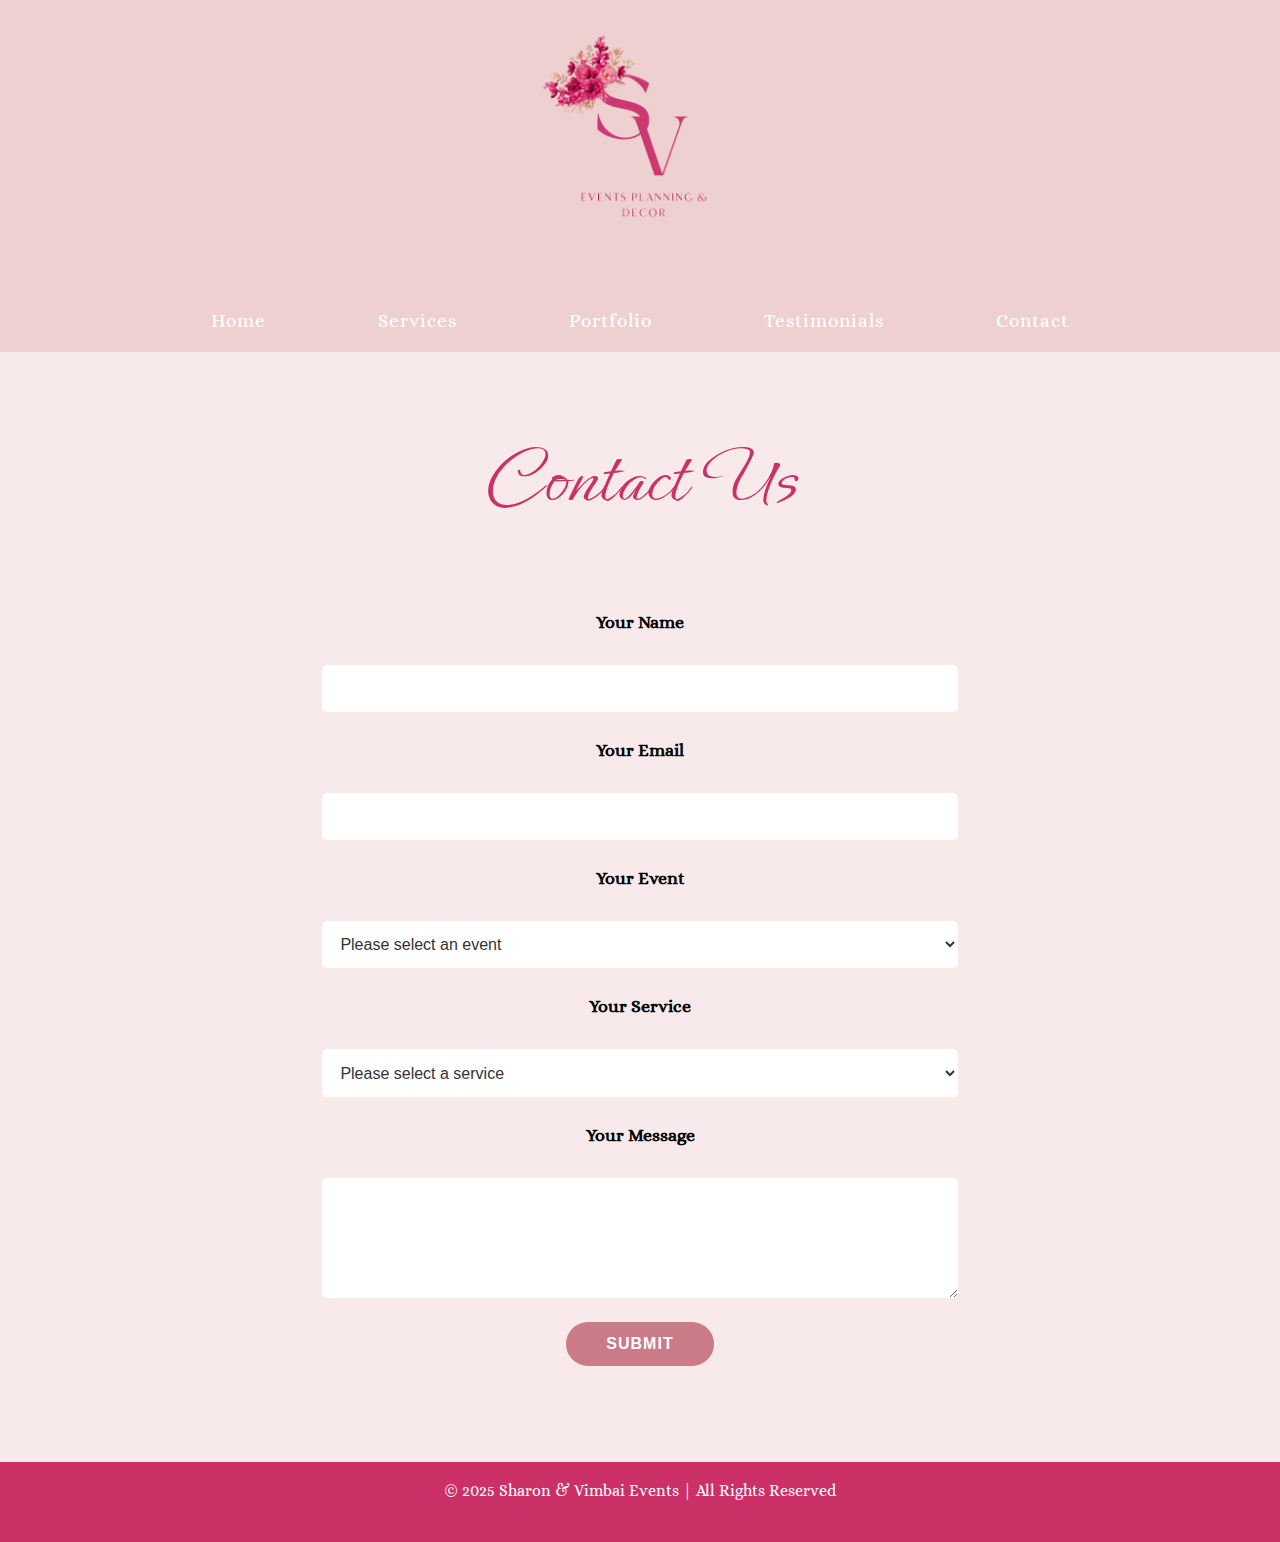
<file: contact.html>
<!DOCTYPE html>
<html lang="en">
<head>
  <meta charset="UTF-8">
  <meta name="viewport" content="width=device-width, initial-scale=1.0">
  <title>Contact Us - Sharon & Vimbai Events</title>
  <link rel="stylesheet" href="styles.css">
   <!-- Google Fonts (fallback until Virtual font is installed) -->
    <link rel="preconnect" href="https://fonts.googleapis.com">
    <link href="https://fonts.googleapis.com/css2?family=Alice&display=swap" rel="stylesheet">
    <link href="https://fonts.googleapis.com/css2?family=Alex+Brush&family=Alice&family=Ephesis&family=WindSong:wght@400;500&display=swap" rel="stylesheet">
</head>
<body>
  <!-- Header -->
  <header>
    <div class="header-container">
      <img src="images/logo.png" alt="Sharon & Vimbai Logo" class="logo">
    </div>
    <nav class="navbar">
      <ul class="nav-links">
        <li><a href="index.html">Home</a></li>
        <li><a href="services.html">Services</a></li>
        <li><a href="portfolio.html">Portfolio</a></li>
        <li><a href="testimonials.html">Testimonials</a></li>
        <li><a href="contact.html" class="active">Contact</a></li>
      </ul>
    </nav>
  </header>

  <!-- Main -->
  <main>
  <section class="contact">
    <div class="contact-container">
      <h1>Contact Us</h1>

      <form class="contact-form" id="contactForm">
        <label for="name">Your Name</label>
        <input type="text" id="name" name="Name" required>

        <label for="email">Your Email</label>
        <input type="email" id="email" name="Email" required>

        <label for="event-type">Your Event</label>
        <select id="event-type" name="Event Type" required>
          <option value="">Please select an event</option>
          <option value="planning">Wedding</option>
          <option value="planning">Traditional Wedding</option>
          <option value="bespoke">Intimate Dining</option>
          <option value="bespoke">Children's Birthday</option>
          <option value="coordination">Milestone Celebration</option>
          <option value="bespoke">Drinks Station</option>
        </select>

        <label for="service">Your Service</label>
        <select id="service" name="Service" required>
          <option value="">Please select a service</option>
          <option value="planning">Event Planning</option>
          <option value="bespoke">Even Design & Styling</option>
          <option value="bespoke">Decor and Set-Up</option>
          <option value="coordination">On-the-day Coordination</option>
          <option value="bespoke">Bespoke Packages</option>
        </select>

        <label for="message">Your Message</label>
        <textarea id="message" name="Message" required></textarea>

        <button type="submit">SUBMIT</button>
      </form>
    </div>
  </section>
</main>


  <!-- Footer -->
  <footer>
    <p>© 2025 Sharon & Vimbai Events | All Rights Reserved</p>
  </footer>

  <script src="script.js"></script>
</body>
</html>
</file>
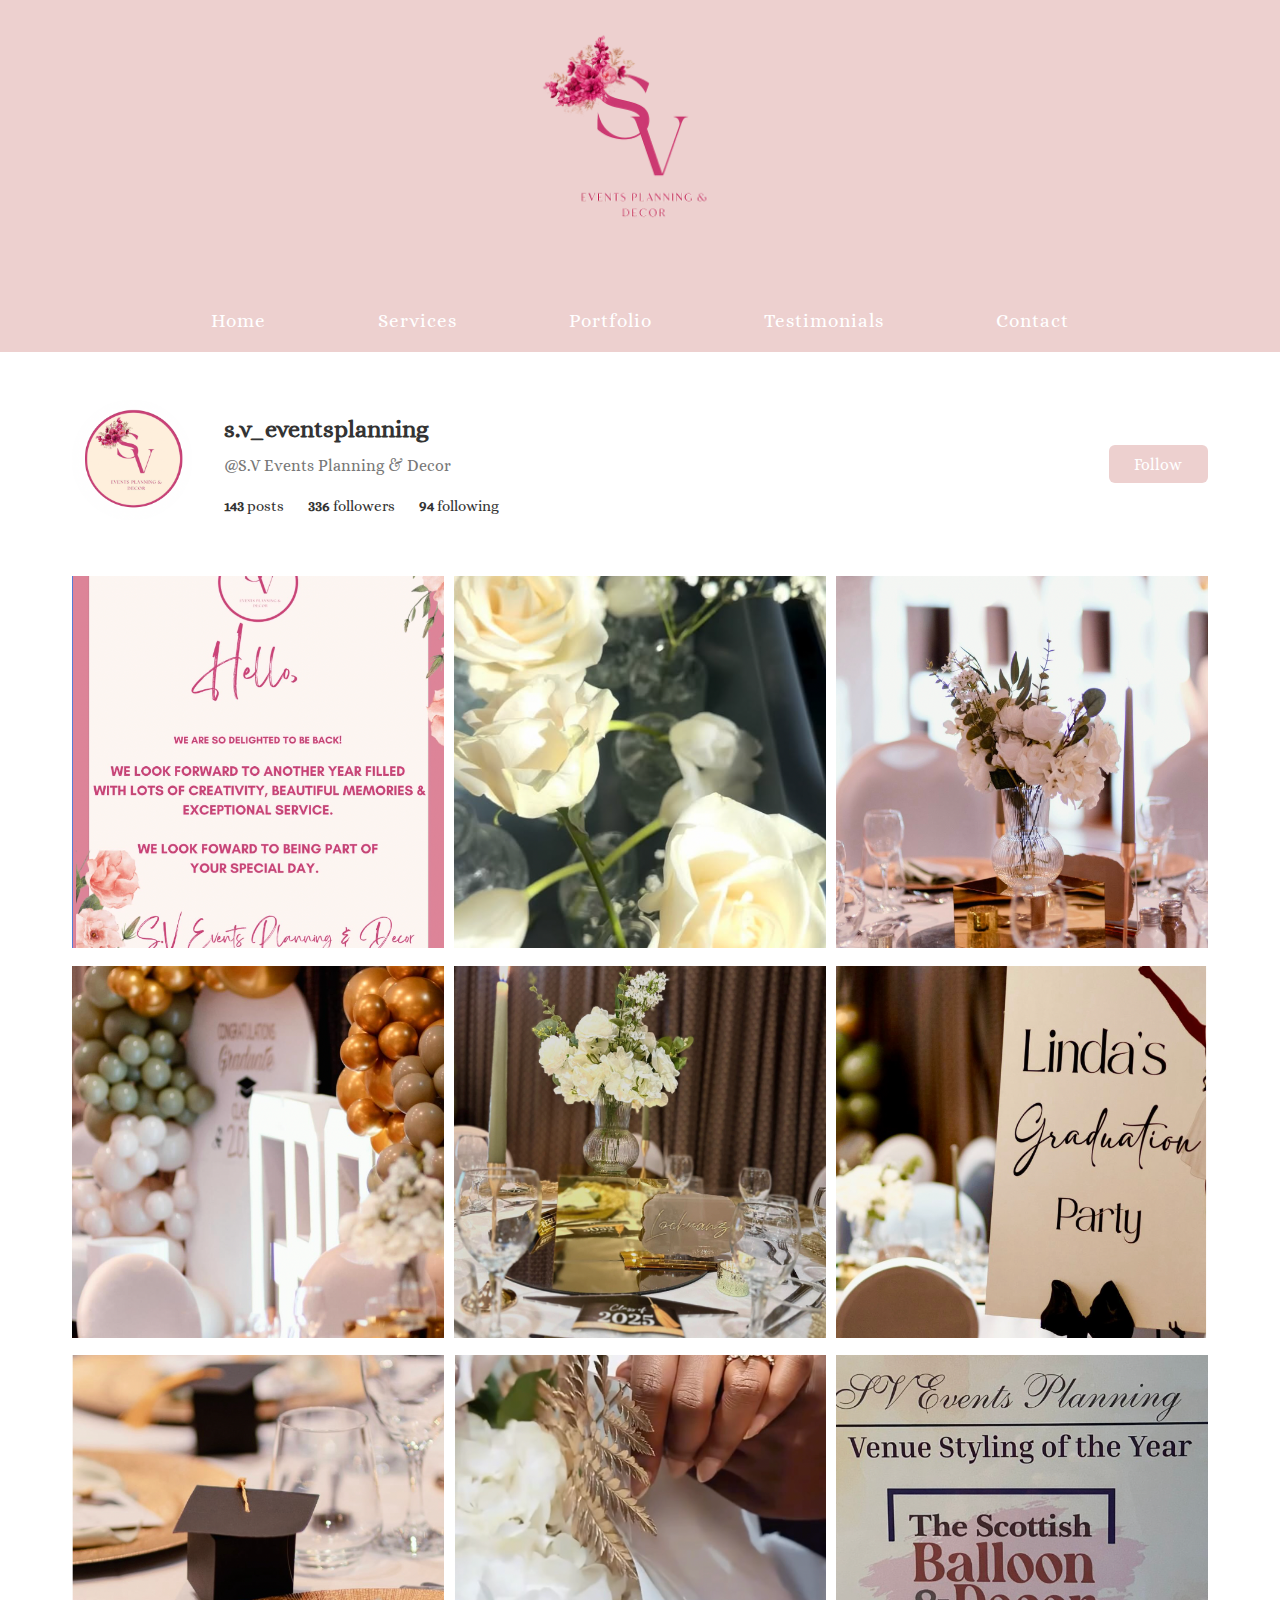
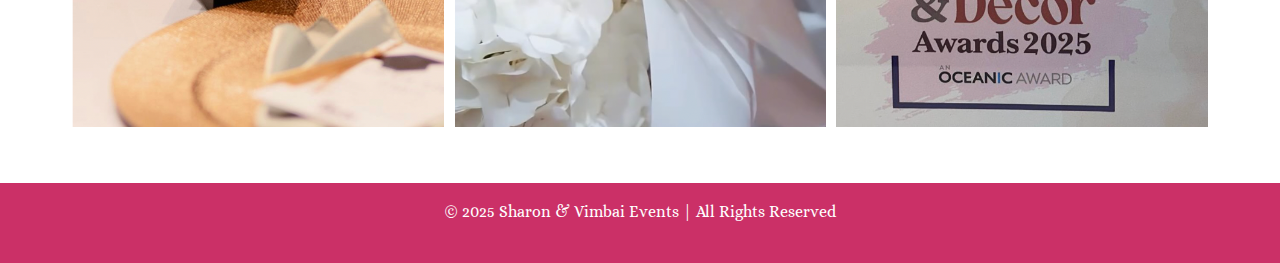
<file: portfolio.html>
<!DOCTYPE html>
<html lang="en">
<head>
  <meta charset="UTF-8">
  <meta name="viewport" content="width=device-width, initial-scale=1.0">
  <title>Portfolio - Sharon & Vimbai Events</title>
  <link rel="stylesheet" href="styles.css">
  <!-- Google Fonts (fallback until Virtual font is installed) -->
    <link rel="preconnect" href="https://fonts.googleapis.com">
    <link href="https://fonts.googleapis.com/css2?family=Alice&display=swap" rel="stylesheet">
    <link href="https://fonts.googleapis.com/css2?family=Alex+Brush&family=Alice&family=Ephesis&family=WindSong:wght@400;500&display=swap" rel="stylesheet">
</head>
<body>
  <!-- Header -->
  <header>
    <div class="header-container">
      <img src="images/logo.png" alt="Sharon & Vimbai Logo" class="logo">
    </div>
    <nav class="navbar">
      <ul class="nav-links">
        <li><a href="index.html">Home</a></li>
        <li><a href="services.html">Services</a></li>
        <li><a href="portfolio.html" class="active">Portfolio</a></li>
        <li><a href="testimonials.html">Testimonials</a></li>
        <li><a href="contact.html">Contact</a></li>
      </ul>
    </nav>
  </header>

  <!-- Portfolio Section -->
  <main class="portfolio-page">
  

  <!-- Instagram-style Header -->
  <section class="insta-header">

    <div class="insta-profile">
      <img src="images/profile.png" alt="Sharon & Vimbai Events Profile">
    </div>

    <div class="insta-info">
      <a href="https://www.instagram.com/s.v_eventsplanning/" target="_blank"><h2>s.v_eventsplanning</h2></a>
      <p class="insta-handle">@S.V Events Planning & Decor</p>

      <div class="insta-stats">
        <span><strong>143</strong> posts</span>
        <span><strong>336</strong> followers</span>
        <span><strong>94</strong> following</span>
      </div>
    </div>

    <div class="insta-action">
      <a 
        href="https://www.instagram.com/s.v_eventsplanning/"
        target="_blank"
        class="follow-btn"
      >
        Follow
      </a>
    </div>

  </section>

  <!-- Instagram-style Grid -->
  <section class="insta-grid">
    <a href="https://www.instagram.com/p/DTLCO-8DAdn/?utm_source=ig_web_copy_link" target="_blank"><img src="images/post1.png" alt=""></a>
    <a href="https://www.instagram.com/reel/DTK-JJPDNmn/?utm_source=ig_web_copy_link" target="_blank"><img src="images/post2.png" alt=""></a>
    <a href="https://www.instagram.com/reel/DRFSk7ijJmP/?utm_source=ig_web_copy_link" target="_blank"><img src="images/post3.png" alt=""></a>
    <a href="https://www.instagram.com/p/DQ6o8TzjDQK/?utm_source=ig_web_copy_link" target="_blank"><img src="images/post4.png" alt=""></a>
    <a href="https://www.instagram.com/p/DQy98yODDSH/?utm_source=ig_web_copy_link" target="_blank"><img src="images/post5.png" alt=""></a>
    <a href="https://www.instagram.com/reel/DQuH2E2DAhR/?utm_source=ig_web_copy_link" target="_blank"><img src="images/post6.png" alt=""></a>
    <a href="https://www.instagram.com/reel/DQmR_RgDJab/?utm_source=ig_web_copy_link" target="_blank"><img src="images/post7.png" alt=""></a>
    <a href="https://www.instagram.com/reel/DQO5z3XjDHb/?utm_source=ig_web_copy_link" target="_blank"><img src="images/post8.png" alt=""></a>
    <a href="https://www.instagram.com/reel/DPghRmGjP6f/?utm_source=ig_web_copy_link" target="_blank"><img src="images/post9.png" alt=""></a>
  </section>

</main>

  <!-- Footer -->
  <footer>
    <p>© 2025 Sharon & Vimbai Events | All Rights Reserved</p>
  </footer>
</body>
</html>
</file>
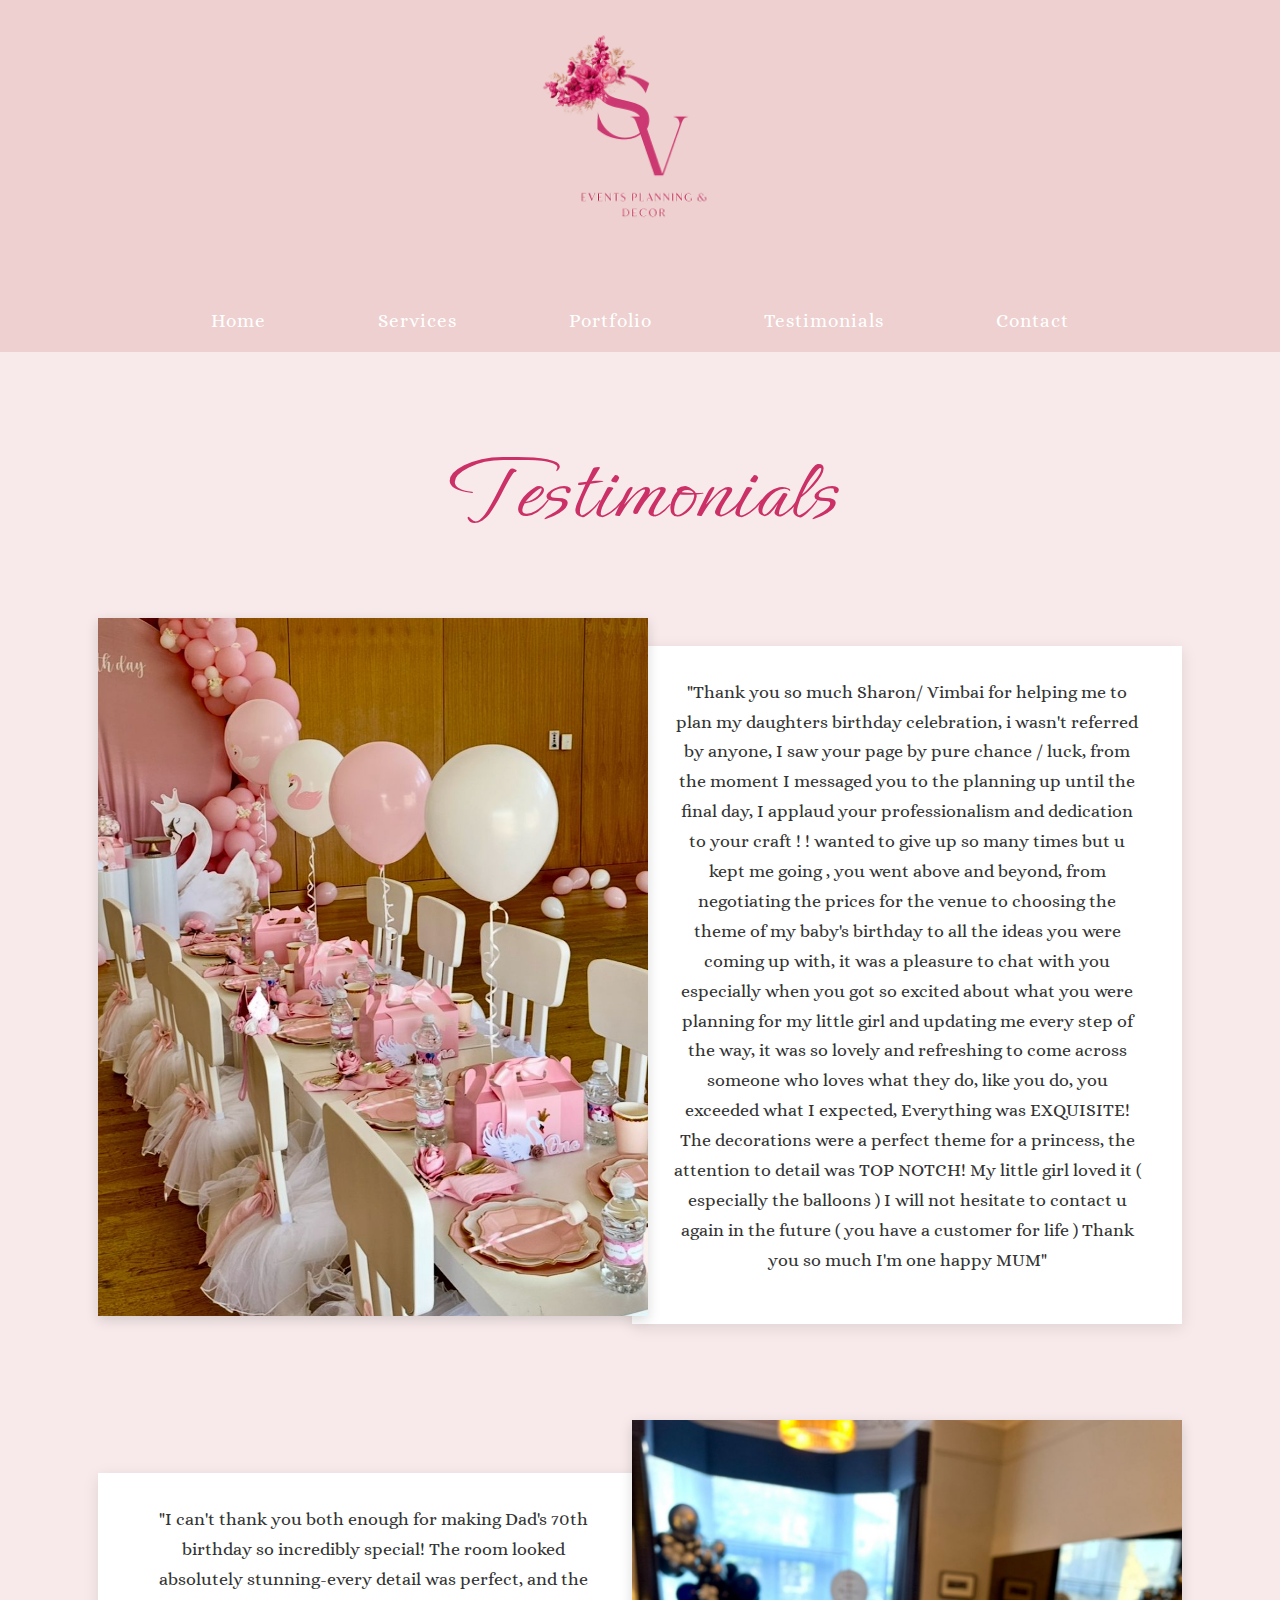
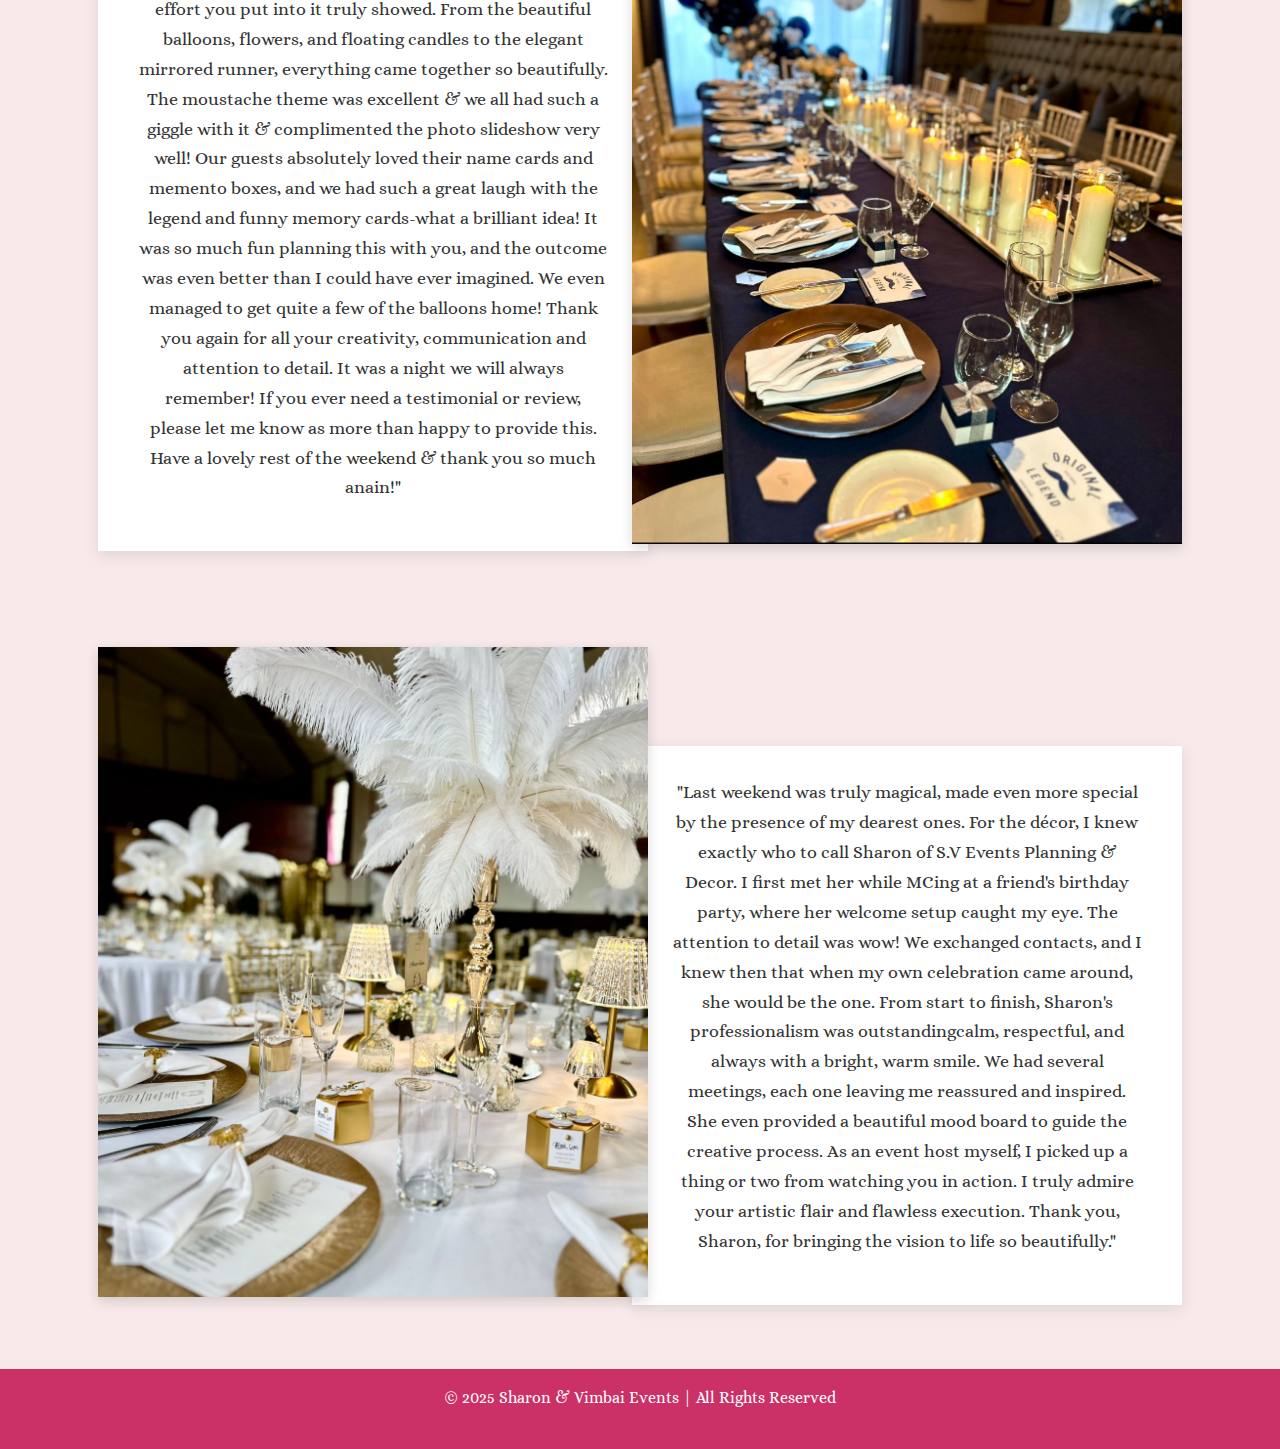
<file: testimonials.html>
<!DOCTYPE html>
<html lang="en">
<head>
  <meta charset="UTF-8">
  <meta name="viewport" content="width=device-width, initial-scale=1.0">
  <title>Testimonials - Sharon & Vimbai Events</title>
  <link rel="stylesheet" href="styles.css">
  <!-- Google Fonts (fallback until Virtual font is installed) -->
   <link rel="preconnect" href="https://fonts.googleapis.com">
    <link href="https://fonts.googleapis.com/css2?family=Alice&display=swap" rel="stylesheet">
    <link href="https://fonts.googleapis.com/css2?family=Alex+Brush&family=Alice&family=Ephesis&family=WindSong:wght@400;500&display=swap" rel="stylesheet">
</head>
<body>
  <!-- Header -->
  <header>
    <div class="header-container">
      <img src="images/logo.png" alt="Sharon & Vimbai Logo" class="logo">
    </div>
    <nav class="navbar">
      <ul class="nav-links">
        <li><a href="index.html">Home</a></li>
        <li><a href="services.html">Services</a></li>
        <li><a href="portfolio.html">Portfolio</a></li>
        <li><a href="testimonials.html" class="active">Testimonials</a></li>
        <li><a href="contact.html">Contact</a></li>
      </ul>
    </nav>
  </header>

  <!-- Testimonials Section -->
  <main class="testimonials-page">
    <h1>Testimonials</h1>

    <section class="testimonial-section">
      <div class="testimonial-item">
        <div class="testimonial-image">
          <img src="images/testimonial_1.png" alt="Wedding Event">
        </div>
        <div class="testimonial-card">
          <p class="quote">"Thank you so much Sharon/ Vimbai for helping me to plan my daughters 
            birthday celebration, i wasn't referred by anyone, I saw your page by pure chance / luck, 
            from the moment I messaged you to the planning up until the final day, I applaud your 
            professionalism and dedication to your craft ! ! wanted to give up so many times but u 
            kept me going , you went above and beyond, from negotiating the prices for the venue to 
            choosing the theme of my baby's birthday to all the ideas you were coming up with, it was 
            a pleasure to chat with you especially when you got so excited about what you were 
            planning for my little girl and updating me every step of the way, it was so lovely and 
            refreshing to come across someone who loves what they do, like you do, you exceeded what 
            I expected, Everything was EXQUISITE! The decorations were a perfect theme for a princess, 
            the attention to detail was TOP NOTCH! My little girl loved it ( especially the balloons )
            I will not hesitate to contact u again in the future ( you have a customer for life ) 
            Thank you so much I'm one happy MUM"</p>
        </div>
      </div>

      <div class="testimonial-item">
        <div class="testimonial-image">
          <img src="images/testimonial_2.jpeg" alt="Birthday Event">
        </div>
        <div class="testimonial-card">
          <p class="quote">"I can't thank you both enough for making Dad's 70th birthday so 
            incredibly special! The room looked absolutely stunning-every detail was perfect, and 
            the effort you put into it truly showed. From the beautiful balloons, flowers, and floating 
            candles to the elegant mirrored runner, everything came together so beautifully. The 
            moustache theme was excellent & we all had such a giggle with it & complimented the photo 
            slideshow very well! Our guests absolutely loved their name cards and memento boxes, and we 
            had such a great laugh with the legend and funny memory cards-what a brilliant idea! It was 
            so much fun planning this with you, and the outcome was even better than I could have ever 
            imagined. We even managed to get quite a few of the balloons home! Thank you again for all 
            your creativity, communication and attention to detail. It was a night we will always 
            remember! If you ever need a testimonial or review, please let me know as more than happy 
            to provide this. Have a lovely rest of the weekend & thank you so much anain!"</p>
        </div>
      </div>

     
      <div class="testimonial-item">
        <div class="testimonial-image">
          <img src="images/testimonial_3.jpeg" alt="Corporate Event">
        </div>
        <div class="testimonial-card">
          <p class="quote">"Last weekend was truly magical, made even more special by the presence 
            of my dearest ones. For the décor, I knew exactly who to call Sharon of S.V Events 
            Planning & Decor. 
            I first met her while MCing at a friend's birthday party, where her welcome setup 
            caught my eye. The attention to detail was wow! We exchanged contacts, and I knew then 
            that when my own celebration came around, she would be the one. From start to finish, 
            Sharon's professionalism was outstandingcalm, respectful, and always with a bright, 
            warm smile. We had several meetings, each one leaving me reassured and inspired. She 
            even provided a beautiful mood board to guide the creative process. As an event host 
            myself, I picked up a thing or two from watching you in action. I truly admire your 
            artistic flair and flawless execution. Thank you, Sharon, for bringing the vision to 
            life so beautifully."</p>
        </div>
      </div>
    </section>
  </main>

  <!-- Footer -->
  <footer>
    <p>© 2025 Sharon & Vimbai Events | All Rights Reserved</p>
  </footer>
</body>
</html>
</file>
<file: styles.css>
/* ===== Global ===== */
* {
  margin: 0;
  padding: 0;
  box-sizing: border-box;
}

body {
  height: 100%;
  font-family: "Alice", serif;
  font-weight: 400;
  font-style: normal;
  color: #333;
  display: flex;
  flex-direction: column;
  min-height: 100vh;
  line-height: 1.6;
}


main {
  flex: 1;
}

/* ===== Header & Nav ===== */
.header-container {
  background: #edd0cf;
  text-align: center;
  padding: 1rem 0;
}

.logo {
  max-height: 250px;
}

.navbar {
  background: #edd0cf;
}

.nav-links {
  list-style: none;
  display: flex;
  justify-content: center;
  gap: 7rem;
  padding: 1rem 0;
}

.nav-links li a {
  color: #fff;
  text-decoration: none;
  font-weight: 500;
  font-size: 1.2rem;
  letter-spacing: 1px;
  transition: opacity 0.3s;
}

.nav-links li a:hover{
  color: #d78294;
  opacity: 0.8;
}

/* ===== Banner Image ===== */
.banner {
  background: #d78294;
  text-align: center;
  padding: 10px; /* equal border on all sides */
}

.banner img {
  width: 100%; 
  display: block;
}

/* ===== Hero Section ===== */
.hero {
  text-align: center;
  padding: 3rem 0rem;
  background: #fff;
}

.hero h1 {
  font-size: 3rem;
  margin-bottom: 2rem;
  
  line-height: 0.35;
}

.hero .wecare {
  color: #cb3067;
  font-family: "Ephesis", cursive;
  font-weight: 400;
  font-style: normal;
  font-size: 6rem;
  display: block;
  margin-bottom: 0.5rem;
}

.hero .detail {
  color: #333;
  font-weight: bold;
  font-size: 2rem;
  display: block;
}

.hero-img {
  position: relative;
  display: inline-block;
}

.hero-img img {
  max-width: 100%;
}

.hero-img .btn {
  position: absolute;
  top: 50%;
  left: 50%;
  transform: translate(-50%, -50%);
  background: #cb3067;
  color: #fff;
  padding: 0.8rem 1.5rem;
  text-decoration: none;
  font-weight: bold;
  border-radius: 3px;
  transition: background 0.3s;
}

.hero-img .btn:hover {
  background: #a2254f;
}

/* ===== About Us ===== */
.about {
  background: #edd0cf;
  margin: 40px auto 0 auto;       /* white space around section */
  padding: 3rem 2rem;
  max-width: 1210px;
  color: #000;
  display: flex;
  justify-content: space-between;
  align-items: center;
  padding: 3rem 2rem;
  overflow: visible;
  position: relative;
  margin-bottom: 40px;
}

.about-content {
  max-width: 60%;
  z-index: 1;
}

.about h2 {
  font-family: "Ephesis", cursive;
  font-weight: 400;
  font-style: normal;
  color: #fff;
  margin-bottom: 1.5rem;
  font-size: 5rem;
}

.about p {
  font-size: 1.1rem;
}

.about-img {
  max-width: 40%;
  position: absolute;
  top: -40px;    /* push upward so it overlaps */
  right: -30px;  /* push rightward beyond pink background */
  transform: translateX(60px);  /* start offset to the right */
  opacity: 0;                   /* start hidden */
  transition: all 0.8s ease-out;
}

.about-img.show {
  transform: translateX(0);     /* slide into place */
  opacity: 1;                   /* fade in */
}

.about-img img {
  width: 100%;
  box-shadow: 0 4px 12px rgba(0,0,0,0.15);
}

/* Slide-in animation */
@keyframes slideIn {
  from { transform: translateX(100px); opacity: 0; }
  to { transform: translateX(0); opacity: 1; }
}

/* ===== Footer ===== */
footer {
  background: #cb3067;
  color: #fff;
  text-align: center;
  height: 80px;
  bottom: 0;
  padding: 1rem;
  margin-top: 0;
  margin-bottom: 0;
}

/* ===== Responsive ===== */
@media (max-width: 900px) {
  .about {
    flex-direction: column;
    text-align: center;
  }
  .about-content, .about-img {
    max-width: 100%;
  }
}


/* ===== Services Page ===== */

/* ===== Services Intro ===== */
.services-intro {
  background: #fff;
  padding: 4rem 2rem;
  text-align: center;
}

.intro-container {
  max-width: 900px;
  margin: auto;
}

.services-intro h1 {
  font-size: 5rem;
  color: #cb3067;
  margin-bottom: 1.5rem;
  font-family: "Ephesis", cursive;
  font-weight: 400;
}

.services-intro p {
  font-size: 1.2rem;
  color: #333;
  line-height: 1.7;
}

.services {
  background: #fdf3f2; /* light pink background */
  padding: 4rem 2rem;
}

.services-container {
  max-width: 1100px;
  margin: auto;
}

.services h1 {
  font-family: "Ephesis", cursive;
  font-size: 5rem;
  color: #cb3067;
  margin-bottom: 3rem;
  font-weight: 400;
}

.service-list {
  display: flex;
  flex-wrap: wrap;
  gap: 2rem;
  justify-content: space-between;
}

.service-item {
  flex: 1 1 30%;
  background: #fff; /* cards white */
  padding: 2rem;
  border-radius: 8px;
  text-align: left;
  box-shadow: 0 2px 6px rgba(0,0,0,0.08); /* subtle depth */
}

.service-item h2 {
  font-size: 1.5rem;
  color: #cb3067;
  margin-bottom: 1rem;
}

.service-item p {
  font-size: 1rem;
  color: #333;
}



/* ===== Process Section ===== */
.process {
  background: #fff;
  padding: 4rem 2rem;
  text-align: center;
}

.process-container {
  max-width: 1100px;
  margin: auto;
}

.process h1 {
  font-family: "Ephesis", cursive;
  font-size: 4rem;
  color: #cb3067;
  margin-bottom: 3rem;
  font-weight: 400;
}

.steps {
  display: grid;
  grid-template-columns: repeat(3, 1fr); /* 3 columns */
  gap: 2.5rem;
  text-align: center;
}

.step {
  display: flex;
  flex-direction: column;
  align-items: center;
}


/* Base arrow styles */
.arrow {
  background: #cb3067;
  color: #fff;
  display: inline-block;
  padding: 1rem 2rem;
  margin-bottom: 1rem;
}

/* Step 1, 3, 5 → flat left, arrow right */
.arrow.right {
  clip-path: polygon(
    0 0, 85% 0, 100% 50%, 85% 100%, 0 100% 
  );
}

/* Step 2, 4, 6 → angled both sides */
.arrow.middle {
  clip-path: polygon(
     0 0, 85% 0, 100% 50%, 85% 100%, 0 100%, 15% 50%
  );
}

.arrow.end {
  clip-path: polygon(
    0 0, 85% 0, 85% 100%, 0 100%, 15% 50%
  );
}

.arrow span {
  display: block;
  font-size: 0.9rem;
  letter-spacing: 1px;
}

.arrow strong {
  display: block;
  font-size: 1.2rem;
  font-weight: bold;
}



/* Responsive tweaks */
@media (max-width: 900px) {
  .service-list{
    flex-direction: column;
  }
  .steps {
    grid-template-columns: 1fr; /* stack vertically */
  }
}

/* ===== Contact Page (New Layout) ===== */
.contact {
  background: #f8eaea; /* soft pink background */
  padding: 4rem 2rem;
  text-align: center;
  margin-bottom: 0px;
}

.contact-container {
  max-width: 700px;
  margin: auto;
}

.contact h1 {
  font-size: 5rem;
  color: #cb3067;
  font-family: "Ephesis", cursive;
  margin-bottom: 2rem;
  font-weight: 400;
}

/* Form */
.contact-form {
  display: flex;
  flex-direction: column;
  gap: 1.5rem;
  background: #f8eaea;
  padding: 2rem;
  border-radius: 10px;
}

.contact-form label {
  font-weight: 600;
  color: #000;
  text-align: left;
  font-size: 1.1rem;
  margin-bottom: 0.3rem;
  text-align: center;
}

.contact-form input,
.contact-form textarea,
.contact-form select {
  width: 100%;
  padding: 0.9rem;
  border: none;
  border-radius: 5px;
  background: #fff;
  font-size: 1rem;
  color: #333;
  outline: none;
  transition: box-shadow 0.3s ease;
}

.contact-form input:focus,
.contact-form textarea:focus,
.contact-form select:focus {
  box-shadow: 0 0 0 2px #cb3067;
}

.contact-form textarea {
  min-height: 120px;
  resize: vertical;
}

/* Button */
.contact-form button {
  align-self: center;
  background: #cb7a88; /* soft rose pink */
  color: #fff;
  font-weight: bold;
  font-size: 1rem;
  padding: 0.8rem 2.5rem;
  border: none;
  border-radius: 50px;
  cursor: pointer;
  letter-spacing: 1px;
  transition: background 0.3s;
}

.contact-form button:hover {
  background: #b55f71;
}

/* Responsive */
@media (max-width: 768px) {
  .contact-container {
    width: 90%;
  }
}

/* ===== Testimonials Page ===== */

.testimonials-page {
  background: #f8eaea;
  padding: 4rem 2rem;
  text-align: center;
}

.testimonials-page h1 {
  font-family: "Ephesis", cursive;
  color: #cb3067;
  font-size: 6rem;
  margin-bottom: 3rem;
  font-weight: 400;
}

.testimonial-section {
  display: flex;
  flex-direction: column;
  gap: 6rem;
  max-width: 1100px;
  margin: 0 auto;
  position: relative;
}

/* Individual testimonial blocks */
.testimonial-item {
  display: flex;
  align-items: flex-end;
  justify-content: center;
  position: relative;
  gap: 2rem;
}

/* Alternate layout: even rows flip sides */
.testimonial-item:nth-child(even) {
  flex-direction: row-reverse;
}

/* Images */
.testimonial-image {
  width: 50%;
  position: relative;
  z-index: 2;
}

.testimonial-image img {
  width: 100%;
  /* border-radius: 10px; */
  box-shadow: 0 4px 12px rgba(0,0,0,0.15);
}

/* Testimonial cards */
.testimonial-card {
  width: 50%;
  background: #fff;
  padding: 2rem 2.5rem;
  /* border-radius: 12px; */
  box-shadow: 0 4px 15px rgba(0,0,0,0.1);
  position: relative;
  z-index: 1;
  margin-left: -3rem; /* overlap the image slightly */
}


/* Alternate layout (flipped) */
.testimonial-item:nth-child(even) {
  flex-direction: row-reverse;
}

.testimonial-item:nth-child(even) .testimonial-card {
  margin-left: 0;
  margin-right: -3rem; /* overlap the image slightly */
}

/* Text styles */
.testimonial-card .quote {
  color: #333;
  font-size: 1.1rem;
  line-height: 1.7;
  margin-bottom: 1rem;
}

/* Responsive Design */
@media (max-width: 900px) {
  .testimonials-page h1{
    font-size: 4rem;
  }
  .testimonial-item {
    flex-direction: column;
  }
  .testimonial-item:nth-child(even) {
    flex-direction: column;
  }
  .testimonial-image, .testimonial-card {
    width: 100%;
  }
  .testimonial-item:nth-child(odd) .testimonial-card,
  .testimonial-item:nth-child(even) .testimonial-card {
    margin: 0;
  }
}

/* ===== Portfolio Page ===== */
/* .portfolio-page { 
  background: #fff;
  padding: 4rem 2rem;
  text-align: center;
}

.portfolio-page h1 {
  font-family: "Ephesis", cursive;
  color: #cb3067;
  font-size: 5rem;
  margin-bottom: 1rem;
  font-weight: 400;
}

.portfolio-page .intro {
  font-size: 1.2rem;
  color: #555;
  margin-bottom: 3rem;
}

.portfolio-gallery {
  display: grid;
  grid-template-columns: repeat(auto-fit, minmax(280px, 1fr));
  gap: 3rem;
  max-width: 1200px;
  margin: 0 auto;
}

/* Individual portfolio cards */
/* .portfolio-item { 
  text-align: center;
}

.portfolio-image {
  position: relative;
  border: 8px solid #edd0cf; /* Light pink border 
  overflow: hidden;
  aspect-ratio: 1 / 1;
}

.portfolio-image img {
  width: 100%;
  display: block;
  object-fit: cover;
  transition: transform 0.4s ease;
}

.portfolio-image:hover img {
  transform: scale(1.05); /* Subtle zoom effect 
}*/

/* Centered button */
/* .portfolio-btn {
  position: absolute;
  bottom: 1.5rem; /* 👈 distance from bottom edge 
  left: 50%;
  transform: translateX(-50%);
  background: #cb3067;
  color: #fff;
  padding: 0.8rem 1.5rem;
  text-decoration: none;
  font-weight: 600;
  border-radius: 3px;
  transition: background 0.3s;
}

.portfolio-btn:hover {
  background: #a2254f;
}

/* Section title under each image */
/* .portfolio-item h2 { 
  color: #333;
  font-family: "Alice", serif;
  font-size: 1.5rem;
  margin-top: 1rem;
}

@media (max-width: 900px) {
  .portfolio-gallery {
    gap: 2rem;
  }

  .portfolio-btn {
    padding: 0.7rem 1.2rem;
    font-size: 0.9rem;
  }
}*/

/* Portfolio Page */
.portfolio-page {
  padding: 3rem 2rem;
  max-width: 1200px;
  margin: auto;
}

/* Instagram Header */
.insta-header {
  display: flex;
  align-items: center;
  gap: 2rem;
  margin-bottom: 3rem;
}

.insta-profile img {
  width: 120px;
  height: 120px;
  border-radius: 50%;
  object-fit: cover;
}

.insta-info h2 {
  margin: 0;
  font-family: 'Alice', serif;
}

.insta-info a {
  text-decoration: none;
  color: #333;
}

.insta-info a:hover {
  text-decoration: underline;
}

.insta-handle {
  color: #777;
  margin: 0.3rem 0 1rem;
}

.insta-stats {
  display: flex;
  gap: 1.5rem;
  font-size: 0.95rem;
}

.insta-action {
  margin-left: auto;
}

.follow-btn {
  padding: 0.6rem 1.6rem;
  background: #edd0cf;
  color: white;
  border-radius: 6px;
  text-decoration: none;
  font-weight: 500;
}
.follow-btn:hover {
  background: #d78294;
}

/* Instagram Grid */
.insta-grid {
  display: grid;
  grid-template-columns: repeat(3, 1fr);
  gap: 10px;
}

.insta-grid img {
  width: 100%;
  aspect-ratio: 1 / 1;
  object-fit: cover;
}

@media (max-width: 768px) {
  .insta-header {
    flex-direction: column;
    align-items: flex-start;
  }

  .insta-action {
    margin-left: 0;
  }

  .insta-grid {
    grid-template-columns: repeat(2, 1fr);
  }
}

@media (max-width: 768px) {

  body {
    overflow-x: hidden;
  }

  section {
    padding-left: 1rem;
    padding-right: 1rem;
  }

  .home-section,
  .hero,
  .about,
  .services-preview,
  .home-about,
  .home-services {
    display: block;
    height: auto;
  }


  .about {
    display: flex;
    flex-direction: column;
    padding: 2rem 1.5rem;
  }

  .about-content {
    position: static;
    width: 100%;
    margin-bottom: 2rem;
  }

  .about-content h2 {
    position: static;
    margin-bottom: 1rem;
    text-align: center;
  }

  .about-content p {
    position: static;
    line-height: 1.6;
    text-align: center;
  }

  .about-img {
    position: static;
    width: 100%;
  }

  .about-img img {
    width: 100%;
    height: auto;
    display: block;
  }

  .hero {
    height: auto;
    min-height: unset;
  }

  .hero img {
    width: 100%;
    height: auto;
  }

  .hero-content {
    position: relative;
    padding: 2rem 1rem;
  }

  .wecare {
    position: relative; /* stop weird absolute overlap */
    font-size: 2rem;    /* downscale for mobile */
    line-height: 1;   /* PREVENT overlap */
    text-align: center;
    padding: 0.5rem 1rem;
    white-space: normal; /* allow wrapping properly */
  }

  .navbar {
    padding: 1rem;
  }

  .nav-links {
    flex-wrap: wrap;
    justify-content: center;
    gap: 1rem;
  }

  .nav-links a {
    font-size: 0.9rem;
  }
}
</file>
